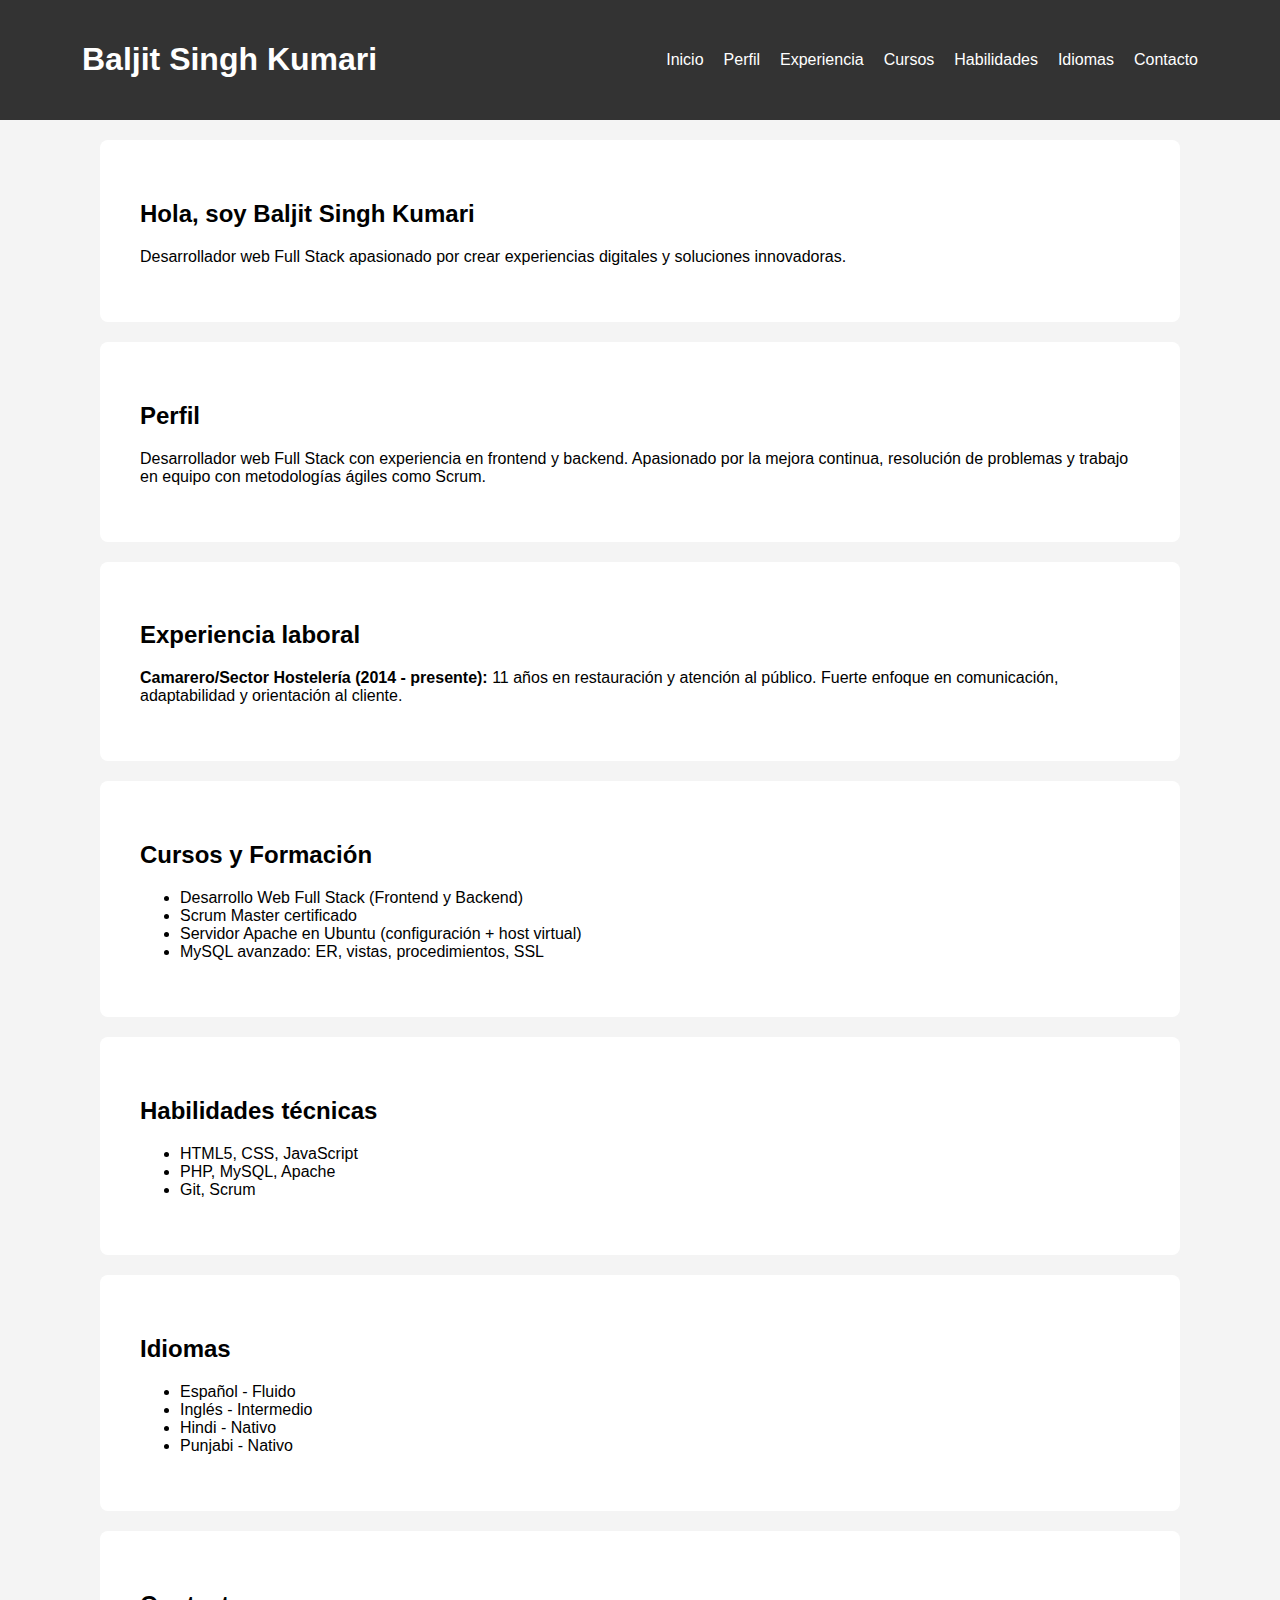
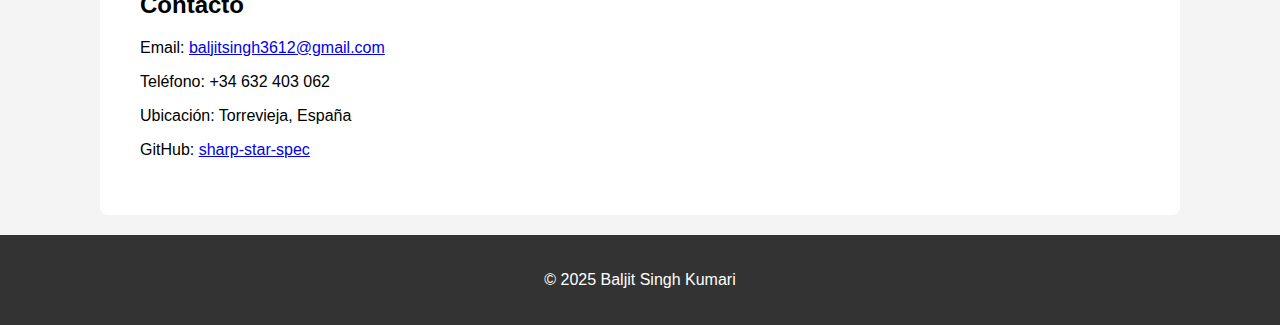
<file: index.html>
<!DOCTYPE html>
<html lang="es">
<head>
    <meta charset="UTF-8" />
    <meta name="viewport" content="width=device-width, initial-scale=1.0" />
    <title>Baljit Singh Kumari | Portafolio Web</title>
    <link rel="stylesheet" href="style.css" />
</head>
<body>
    <header>
    <nav>
        <h1>Baljit Singh Kumari</h1>
        <ul>
        <li><a href="#inicio">Inicio</a></li>
        <li><a href="#perfil">Perfil</a></li>
        <li><a href="#experiencia">Experiencia</a></li>
        <li><a href="#cursos">Cursos</a></li>
        <li><a href="#habilidades">Habilidades</a></li>
        <li><a href="#idiomas">Idiomas</a></li>
        <li><a href="#contacto">Contacto</a></li>
        </ul>
    </nav>
    </header>

    <section id="inicio">
    <h2>Hola, soy Baljit Singh Kumari</h2>
    <p>Desarrollador web Full Stack apasionado por crear experiencias digitales y soluciones innovadoras.</p>
    </section>

    <section id="perfil">
    <h2>Perfil</h2>
    <p>Desarrollador web Full Stack con experiencia en frontend y backend. Apasionado por la mejora continua, resolución de problemas y trabajo en equipo con metodologías ágiles como Scrum.</p>
    </section>

    <section id="experiencia">
    <h2>Experiencia laboral</h2>
    <p><strong>Camarero/Sector Hostelería (2014 - presente):</strong> 11 años en restauración y atención al público. Fuerte enfoque en comunicación, adaptabilidad y orientación al cliente.</p>
    </section>

    <section id="cursos">
    <h2>Cursos y Formación</h2>
    <ul>
        <li>Desarrollo Web Full Stack (Frontend y Backend)</li>
        <li>Scrum Master certificado</li>
        <li>Servidor Apache en Ubuntu (configuración + host virtual)</li>
        <li>MySQL avanzado: ER, vistas, procedimientos, SSL</li>
    </ul>
    </section>

    <section id="habilidades">
    <h2>Habilidades técnicas</h2>
    <ul>
        <li>HTML5, CSS, JavaScript</li>
        <li>PHP, MySQL, Apache</li>
        <li>Git, Scrum</li>
    </ul>
    </section>

    <section id="idiomas">
    <h2>Idiomas</h2>
    <ul>
        <li>Español - Fluido</li>
        <li>Inglés - Intermedio</li>
        <li>Hindi - Nativo</li>
        <li>Punjabi - Nativo</li>
    </ul>
    </section>

    <section id="contacto">
    <h2>Contacto</h2>
    <p>Email: <a href="mailto:baljitsingh3612@gmail.com">baljitsingh3612@gmail.com</a></p>
    <p>Teléfono: +34 632 403 062</p>
    <p>Ubicación: Torrevieja, España</p>
    <p>GitHub: <a href="https://github.com/sharp-star-spec" target="_blank">sharp-star-spec</a></p>
    </section>

    <footer>
    <p>© 2025 Baljit Singh Kumari</p>
    </footer>
</body>
</html>
</file>
<file: style.css>
body {
    font-family: Arial, sans-serif;
    margin: 0;
    padding: 0;
    background: #f4f4f4;
}

header {
    background: #333;
    color: #fff;
    padding: 20px;
}

nav {
    display: flex;
    justify-content: space-between;
    align-items: center;
    width: 90%;
    margin: auto;
}

nav ul {
    list-style: none;
    display: flex;
    gap: 20px;
}

nav a {
    color: white;
    text-decoration: none;
}

section {
    padding: 40px;
    background: white;
    margin: 20px auto;
    width: 90%;
    max-width: 1000px;
    border-radius: 8px;
}

footer {
    text-align: center;
    padding: 20px;
    background: #333;
    color: white;
}
</file>
